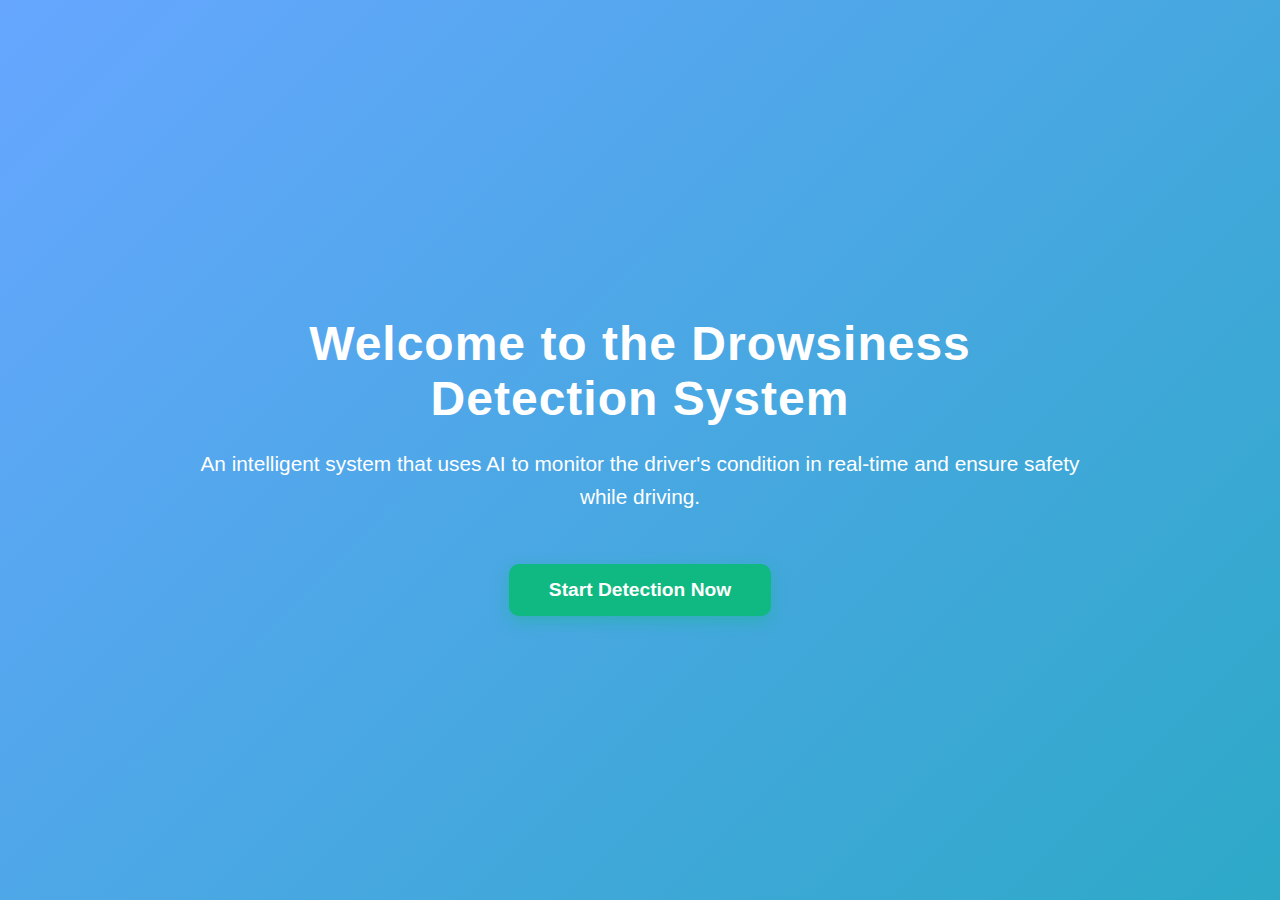
<file: templates/homepage.html>
<!DOCTYPE html>
<html lang="en" dir="ltr">
<head>
    <meta charset="UTF-8">
    <meta name="viewport" content="width=device-width, initial-scale=1.0">
    <title>Welcome - Drowsiness Detection System</title>

    <style>
        body {
            margin: 0;
            font-family: 'Segoe UI', Tahoma, Geneva, Verdana, sans-serif;
            height: 100vh;
            display: flex;
            justify-content: center;
            align-items: center;
            text-align: center;
            background: linear-gradient(-45deg, #667eea, #764ba2, #1aaab4, #66a6ff);
            background-size: 400% 400%;
            animation: gradientBG 15s ease infinite;
            color: #fff;
        }

        @keyframes gradientBG {
            0% { background-position: 0% 50%; }
            50% { background-position: 100% 50%; }
            100% { background-position: 0% 50%; }
        }

        .floating-text {
            width: 80%;
            max-width: 900px;
            animation: floatUpDown 3s ease-in-out infinite alternate;
        }

        @keyframes floatUpDown {
            0% { transform: translateY(-10px); }
            50% { transform: translateY(10px); }
            100% { transform: translateY(-10px); }
        }

        h1 {
            font-size: 3rem;
            margin-bottom: 20px;
            font-weight: 700;
            letter-spacing: 1px;
        }

        p {
            font-size: 1.3rem;
            line-height: 1.6;
        }

        .start-btn {
            background: #10b981;
            color: white;
            border: none;
            padding: 15px 40px;
            font-size: 1.2rem;
            font-weight: 600;
            border-radius: 10px;
            cursor: pointer;
            transition: all 0.3s ease;
            margin-top: 30px;
            box-shadow: 0 5px 15px rgba(16,185,129,0.4);
        }

        .start-btn:hover {
            background: #059669;
            transform: translateY(-3px) scale(1.05);
            box-shadow: 0 8px 20px rgba(5,150,105,0.5);
        }
    </style>

</head>
<body>
    <div class="floating-text">
        <h1>Welcome to the Drowsiness Detection System</h1>
        <p>An intelligent system that uses AI to monitor the driver's condition in real-time and ensure safety while driving.</p>
        <form action="{{ url_for('drowsiness_page') }}" method="get">
            <button type="submit" class="start-btn">Start Detection Now</button>
        </form>
    </div>
    
</body>
</html>
</file>
